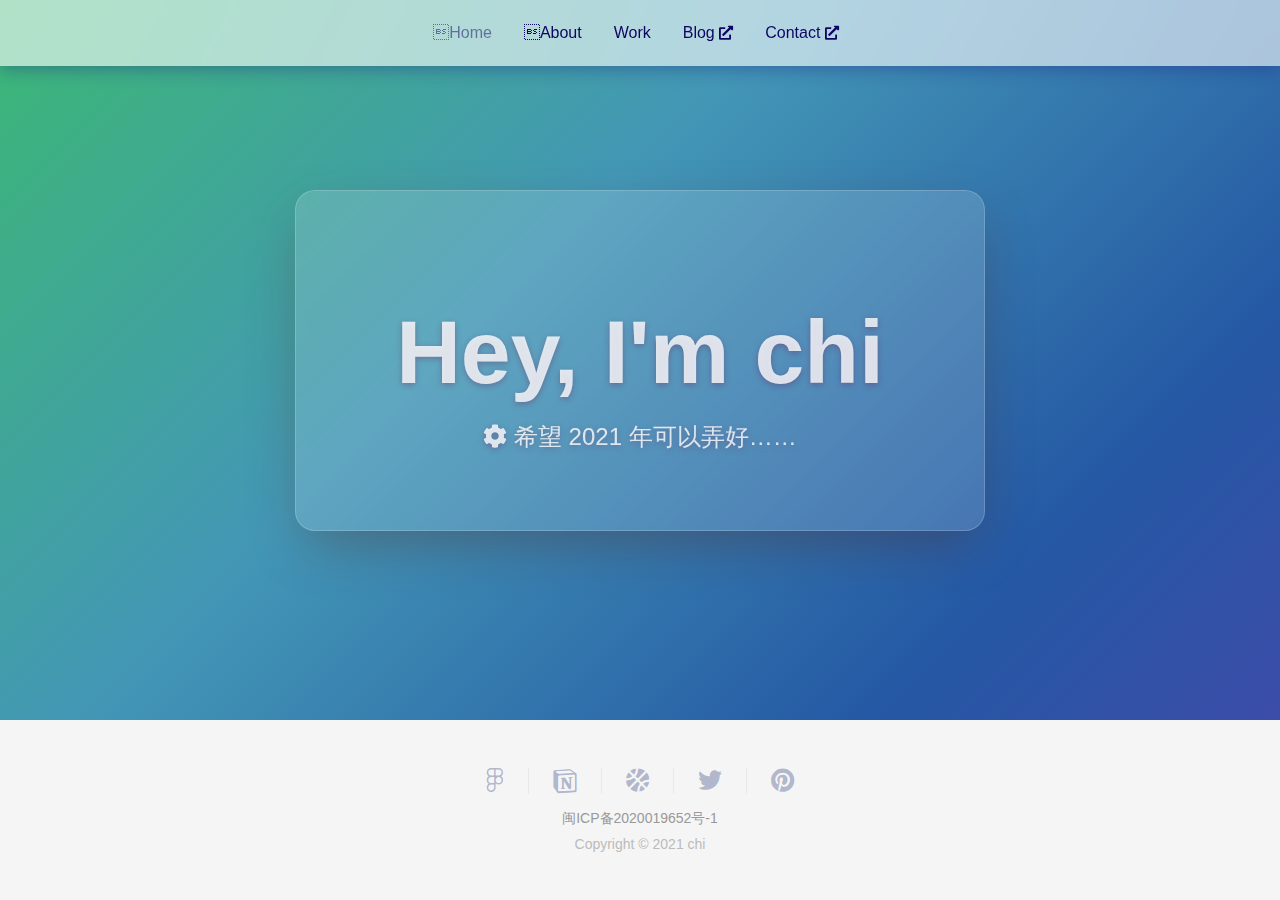
<file: index.html>
<!DOCTYPE html>
<html lang="en">

<head>
    <meta charset="UTF-8">
    <meta name="viewport" content="width=device-width, initial-scale=1.0">
    <title>Bin Chi · Interface Designer</title>
    <script src="//at.alicdn.com/t/font_2317884_da7znsmqbyn.js"></script>
    <link href="https://cdn.bootcss.com/font-awesome/5.13.0/css/all.css" rel="stylesheet">
    <link rel="stylesheet" href="/css/iconfont.css">
    <link rel="shortcut icon" href="img/favicon.ico" />
    <link rel="bookmark" href="img/favicon.ico‰" />
    <link rel="stylesheet" href="/css/public.css">
    <link rel="stylesheet" href="/css/home.css">
    <script>
        var _hmt = _hmt || [];
        (function () {
            var hm = document.createElement("script");
            hm.src = "https://hm.baidu.com/hm.js?8c375a090794a5fc9f3ac53ab1648069";
            var s = document.getElementsByTagName("script")[0];
            s.parentNode.insertBefore(hm, s);
        })();
    </script>
</head>

<body>
    <div class="content-wrapper">
        <div class="hero-wrapper">
            <div class="navbar-wrapper">
                <ul class="navbar-items">
                    <li>
                        <a id="current" href="#" target="" style="opacity:0.5; cursor:default;">Home
                        </a>
                    </li>
                    <li>
                        <a href="/about.html" target="">About
                        </a>
                    </li>
                    <li>
                        <a href="/work.html">Work</a>
                    </li>
                    <li>
                        <a href="https://cbc.design/blog" target="_Blank">Blog
                            <i class="fas fa-external-link-alt"></i>
                        </a>
                    </li>
                    <li>
                        <a href="mailto:chi070508@gmail.com">Contact
                            <i class="fas fa-external-link-alt"></i>
                        </a>
                    </li>
                </ul>
            </div>
            <div class="box1">
                <svg class="icon" aria-hidden="true" style="font-size: 40px;">
                    <use xlink:href="#icon-icon_emoji_cool"></use>
                </svg>
                <h1>Hey, I'm chi</h1>
                <h2>
                    <i class="fas fa-cog fa-spin" style="font-size: 24px;"></i>
                    希望 2021 年可以弄好……
                </h2>
            </div>
        </div>
        <!-- <div class="work-section">
        </div> -->

        <div class="footer-section">
            <ul class="social-links">
                <li>
                    <a href="https://www.figma.com/@chi" target="_Blank">
                        <i class="fab fa-figma"></i>
                    </a>
                </li>
                <li>
                    <a href="https://chixbin.com" target="_Blank">
                        <i class="iconfont icon-notion"></i>
                    </a>
                </li>
                <li>
                    <a href="https://dribbble.com/chibin" target="_Blank">
                        <i class="fas fa-basketball-ball"></i>
                    </a>
                </li>
                <li>
                    <a href="https://twitter.com/chibinya_" target="_Blank">
                        <i class="fab fa-twitter"></i>
                    </a>
                </li>
                <li>
                    <a href="https://www.pinterest.com/chixbin/" target="_Blank">
                        <i class="fab fa-pinterest"></i>
                    </a>
                </li>
            </ul>
            <div class="copyright">
                <a href="https://beian.miit.gov.cn/#/Integrated/index" target="_Blank">闽ICP备2020019652号-1
                </a>
                </br>
                <span style="color: #bbb;"> Copyright © 2021 chi</span>
            </div>
        </div>
    </div>
</body>

</html>
</file>
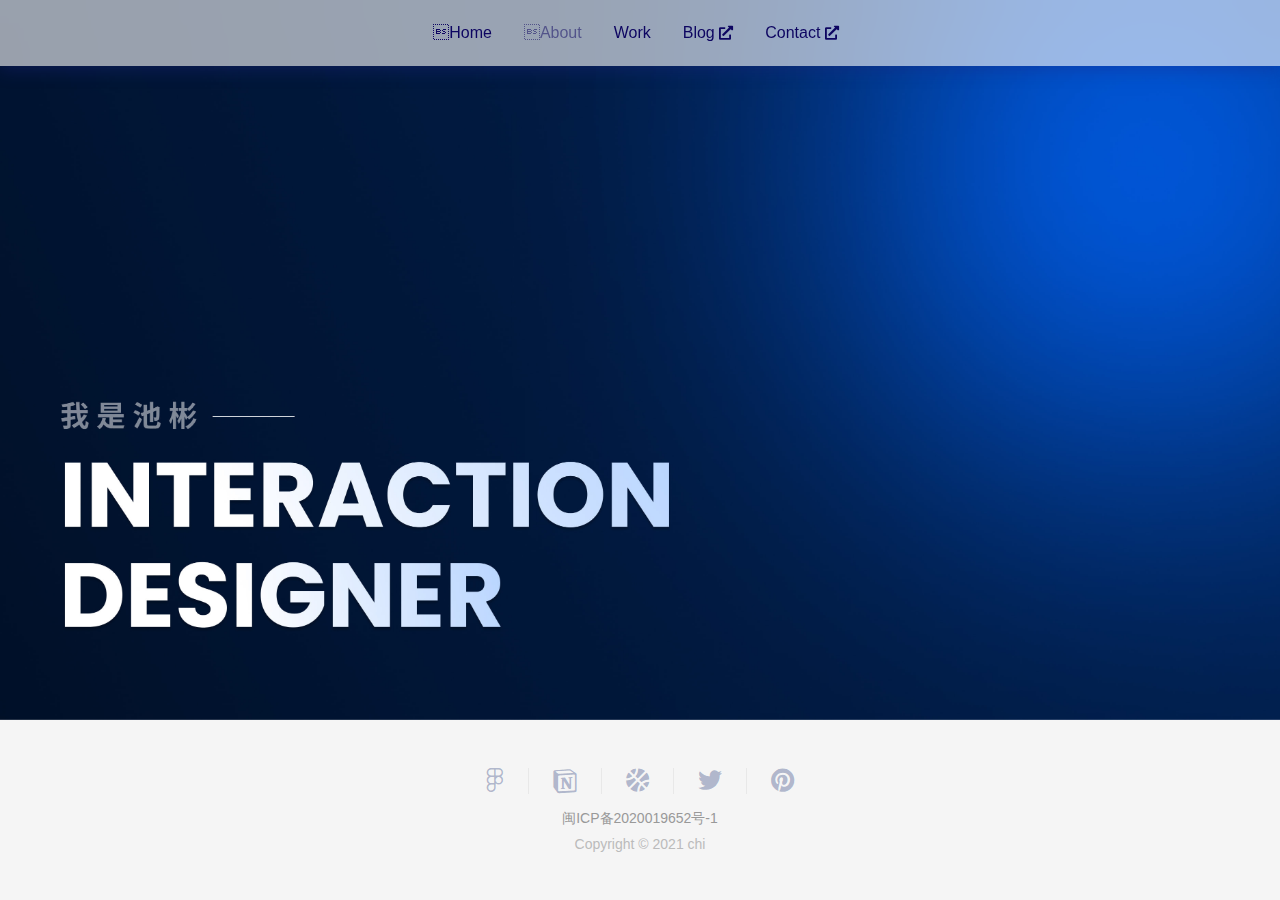
<file: about.html>
<!DOCTYPE html>
<html lang="en">

<head>
    <meta charset="UTF-8">
    <meta name="viewport" content="width=device-width, initial-scale=1.0">
    <title>Bin Chi · About</title>
    <script src="//at.alicdn.com/t/font_2317884_da7znsmqbyn.js"></script>
    <link href="https://cdn.bootcss.com/font-awesome/5.13.0/css/all.css" rel="stylesheet">
    <link rel="stylesheet" href="/css/iconfont.css">
    <link rel="shortcut icon" href="img/favicon.ico" />
    <link rel="bookmark" href="img/favicon.ico‰" />
    <link rel="stylesheet" href="/css/public.css">
    <link rel="stylesheet" href="/css/about.css">
    <script>
        var _hmt = _hmt || [];
        (function () {
            var hm = document.createElement("script");
            hm.src = "https://hm.baidu.com/hm.js?8c375a090794a5fc9f3ac53ab1648069";
            var s = document.getElementsByTagName("script")[0];
            s.parentNode.insertBefore(hm, s);
        })();
    </script>
</head>

<body>
    <div class="content-wrapper">
        <div class="navbar-wrapper">
            <ul class="navbar-items">
                <li>
                    <a href="/index.html" target="">Home
                    </a>
                </li>
                <li>
                    <a id="current" href="#" target="" style="opacity:0.5; cursor:default;">About
                    </a>
                </li>
                <li>
                    <a href="/work.html">Work
                    </a>
                </li>
                <li>
                    <a href="https://cbc.design/blog" target="_Blank">Blog
                        <i class="fas fa-external-link-alt"></i>
                    </a>
                </li>
                <li>
                    <a href="mailto:chi070508@gmail.com">Contact
                        <i class="fas fa-external-link-alt"></i>
                    </a>
                </li>
            </ul>
        </div>
        <div class="banner">

        </div>

        <div class="footer-section">
            <ul class="social-links">
                <li>
                    <a href="https://www.figma.com/@chi" target="_Blank">
                        <i class="fab fa-figma"></i>
                    </a>
                </li>
                <li>
                    <a href="https://chixbin.com" target="_Blank">
                        <i class="iconfont icon-notion"></i>
                    </a>
                </li>
                <li>
                    <a href="https://dribbble.com/chibin" target="_Blank">
                        <i class="fas fa-basketball-ball"></i>
                    </a>
                </li>
                <li>
                    <a href="https://twitter.com/chibinya_" target="_Blank">
                        <i class="fab fa-twitter"></i>
                    </a>
                </li>
                <li>
                    <a href="https://www.pinterest.com/chixbin/" target="_Blank">
                        <i class="fab fa-pinterest"></i>
                    </a>
                </li>
            </ul>
            <div class="copyright">
                <a href="https://beian.miit.gov.cn/#/Integrated/index">闽ICP备2020019652号-1
                </a>
                </br>
                <span style="color: #bbb;"> Copyright © 2021 chi</span>
            </div>
        </div>
    </div>
</body>

</html>
</file>
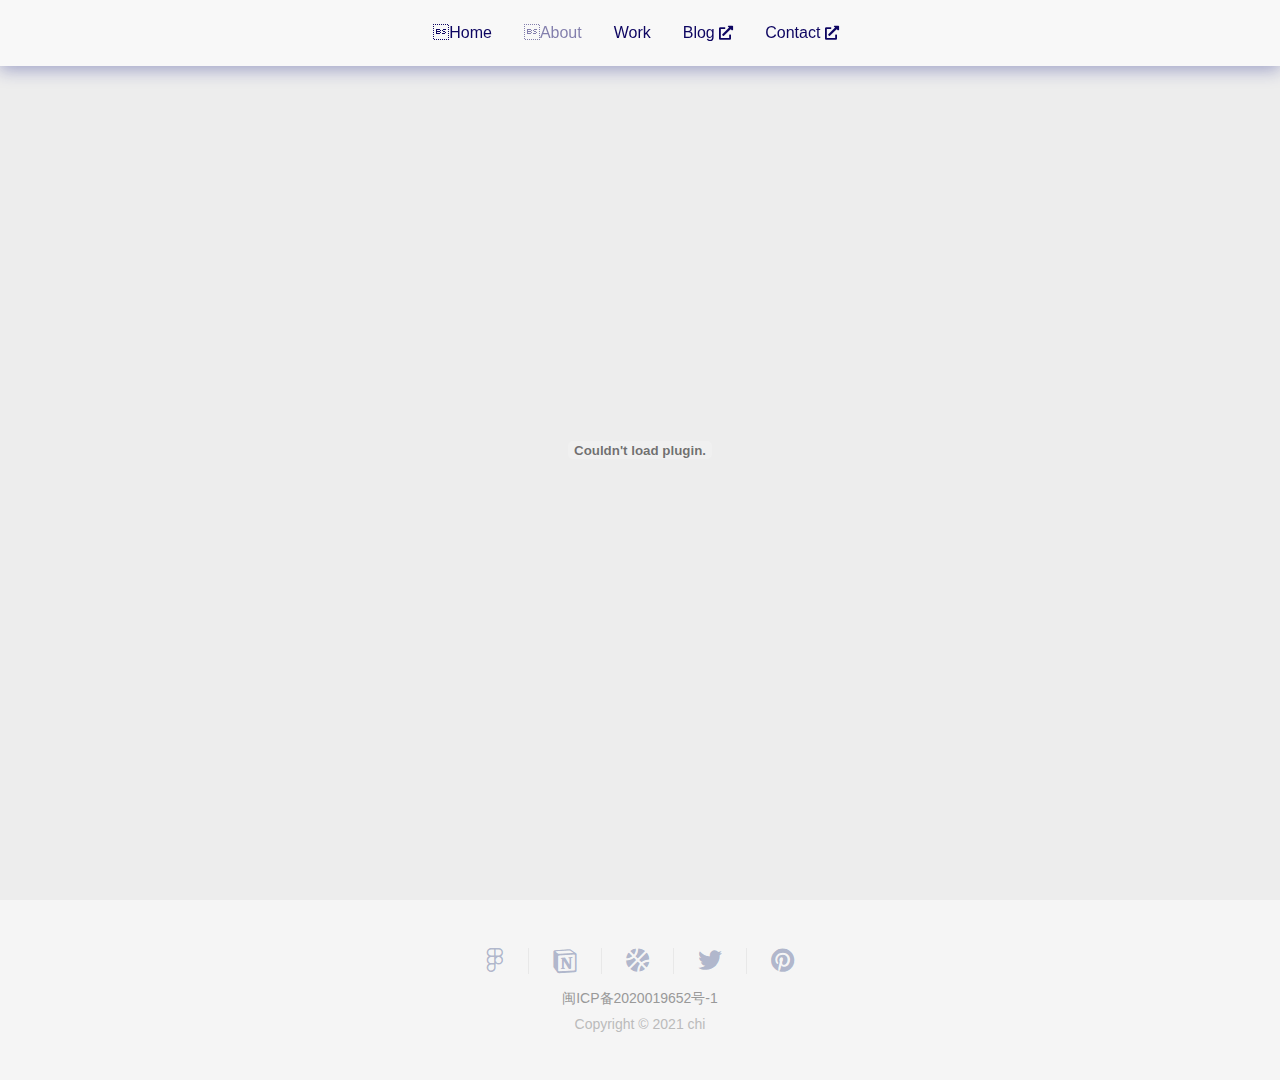
<file: uipatterns.html>
<!DOCTYPE html>
<html lang="en">

<head>
    <meta charset="UTF-8">
    <meta name="viewport" content="width=device-width, initial-scale=1.0">
    <title>Bin Chi · About</title>
    <script src="//at.alicdn.com/t/font_2317884_da7znsmqbyn.js"></script>
    <link href="https://cdn.bootcss.com/font-awesome/5.13.0/css/all.css" rel="stylesheet">
    <link rel="stylesheet" href="/css/iconfont.css">
    <link rel="shortcut icon" href="img/favicon.ico" />
    <link rel="bookmark" href="img/favicon.ico‰" />
    <link rel="stylesheet" href="/css/public.css">
    <link rel="stylesheet" href="/css/project.css">
    <script>
        var _hmt = _hmt || [];
        (function () {
            var hm = document.createElement("script");
            hm.src = "https://hm.baidu.com/hm.js?8c375a090794a5fc9f3ac53ab1648069";
            var s = document.getElementsByTagName("script")[0];
            s.parentNode.insertBefore(hm, s);
        })();
    </script>
</head>

<body>
    <div class="content-wrapper">
        <div class="navbar-wrapper">
            <ul class="navbar-items">
                <li>
                    <a href="/index.html" target="">Home
                    </a>
                </li>
                <li>
                    <a id="current" href="#" target="" style="opacity:0.5; cursor:default;">About
                    </a>
                </li>
                <li>
                    <a href="/work.html">Work
                    </a>
                </li>
                <li>
                    <a href="https://cbc.design/blog" target="_Blank">Blog
                        <i class="fas fa-external-link-alt"></i>
                    </a>
                </li>
                <li>
                    <a href="mailto:chi070508@gmail.com">Contact
                        <i class="fas fa-external-link-alt"></i>
                    </a>
                </li>
            </ul>
        </div>
        <div class="banner">
            <embed src="/file/resume-chill-2019.pdf" width="100%"/>
        </div>

        <div class="footer-section">
            <ul class="social-links">
                <li>
                    <a href="https://www.figma.com/@chi" target="_Blank">
                        <i class="fab fa-figma"></i>
                    </a>
                </li>
                <li>
                    <a href="https://chixbin.com" target="_Blank">
                        <i class="iconfont icon-notion"></i>
                    </a>
                </li>
                <li>
                    <a href="https://dribbble.com/chibin" target="_Blank">
                        <i class="fas fa-basketball-ball"></i>
                    </a>
                </li>
                <li>
                    <a href="https://twitter.com/chibinya_" target="_Blank">
                        <i class="fab fa-twitter"></i>
                    </a>
                </li>
                <li>
                    <a href="https://www.pinterest.com/chixbin/" target="_Blank">
                        <i class="fab fa-pinterest"></i>
                    </a>
                </li>
            </ul>
            <div class="copyright">
                <a href="https://beian.miit.gov.cn/#/Integrated/index">闽ICP备2020019652号-1
                </a>
                </br>
                <span style="color: #bbb;"> Copyright © 2021 chi</span>
            </div>
        </div>
    </div>
</body>

</html>
</file>
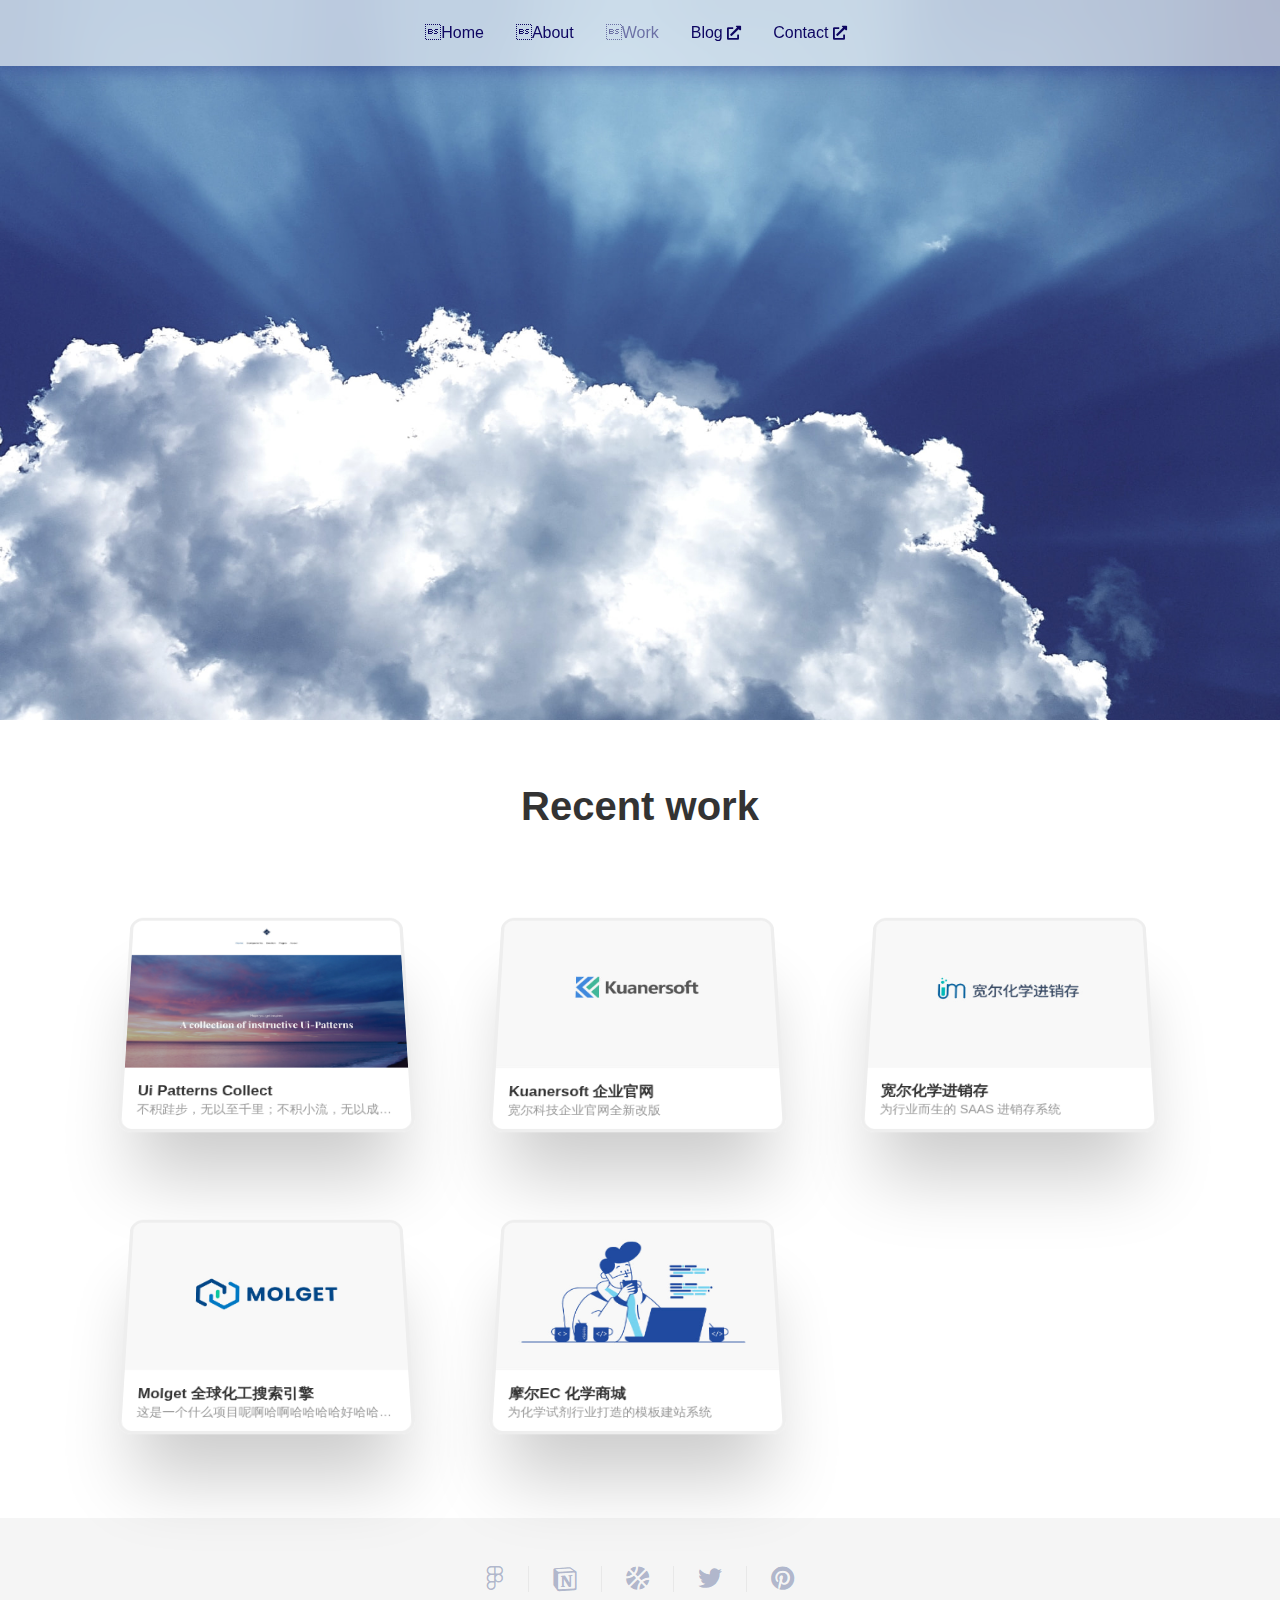
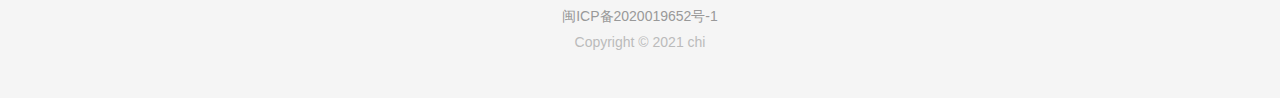
<file: work.html>
<!DOCTYPE html>
<html lang="en">

<head>
    <meta charset="UTF-8">
    <meta name="viewport" content="width=device-width, initial-scale=1.0">
    <title>Bin Chi · Work</title>
    <script src="//at.alicdn.com/t/font_2317884_da7znsmqbyn.js"></script>
    <link href="https://cdn.bootcss.com/font-awesome/5.13.0/css/all.css" rel="stylesheet">
    <link rel="stylesheet" href="/css/iconfont.css">
    <link rel="shortcut icon" href="img/favicon.ico" />
    <link rel="bookmark" href="img/favicon.ico‰" />
    <link rel="stylesheet" href="/css/public.css">
    <link rel="stylesheet" href="/css/work.css">
    <script>
        var _hmt = _hmt || [];
        (function () {
            var hm = document.createElement("script");
            hm.src = "https://hm.baidu.com/hm.js?8c375a090794a5fc9f3ac53ab1648069";
            var s = document.getElementsByTagName("script")[0];
            s.parentNode.insertBefore(hm, s);
        })();
    </script>
</head>

<body>
    <div class="content-wrapper">
        <div class="navbar-wrapper">
            <ul class="navbar-items">
                <li>
                    <a href="/index.html" target="">Home
                    </a>
                </li>
                <li>
                    <a href="/about.html" target="">About
                    </a>
                </li>
                <li>
                    <a id="current" href="#" style="opacity: 0.5; cursor: default;">Work
                    </a>
                </li>
                <LI>
                    <a href="https://cbc.design/blog" target="_Blank">Blog
                        <i class="fas fa-external-link-alt"></i>
                    </a>
                </li>
                <li>
                    <a href="mailto:chi070508@gmail.com">Contact
                        <i class="fas fa-external-link-alt"></i>
                    </a>
                </li>
            </ul>
        </div>
        <div class="banner">

        </div>
        <div class="work">
            <h2 class="section-title">Recent work</h2>
            <div class="project-items">
                <div onclick="alert('建设中……')" class="project-item">
                    <a href="#">
                        <div class="project-cover">
                            <img src="/img/uipcover.jpg" alt="">
                        </div>
                        <div class="project-title">
                            <h5>Ui Patterns Collect</h2>
                        </div>
                        <p class="project-desc">不积跬步，无以至千里；不积小流，无以成江海。</p>
                    </a>
                </div>
                <div onclick="alert('建设中……')" class="project-item">
                    <a href="#">
                        <div class="project-cover">
                            <img src="/img/krcover.jpg" alt="">
                        </div>
                        <div class="project-title">
                            <h5>Kuanersoft 企业官网</h2>
                        </div>
                        <p class="project-desc">宽尔科技企业官网全新改版</p>
                    </a>
                </div>
                <div onclick="alert('建设中……')" class="project-item">
                    <a href="#">
                        <div class="project-cover">
                            <img src="/img/kuanerc3.jpg" alt="">
                        </div>
                        <div class="project-title">
                            <h5>宽尔化学进销存</h2>
                        </div>
                        <p class="project-desc">为行业而生的 SAAS 进销存系统</p>
                    </a>
                </div>
                <div onclick="alert('建设中……')" class="project-item">
                    <a href="#">
                        <div class="project-cover">
                            <img src="/img/molgetcover.jpg" alt="">
                        </div>
                        <div class="project-title">
                            <h5>Molget 全球化工搜索引擎</h2>
                        </div>
                        <p class="project-desc">这是一个什么项目呢啊哈啊哈哈哈哈好哈哈这是一个什么项目呢啊哈啊哈哈哈哈好哈哈这是一个什么项目呢啊哈啊哈哈哈哈好哈哈啊哈啊哈哈哈哈好</p>
                    </a>
                </div>
                <div class="project-item">
                    <a href="/uipatterns.html">
                        <div class="project-cover">
                            <img src="/img/extracover.jpg" alt="">
                        </div>
                        <div class="project-title">
                            <h5>摩尔EC 化学商城</h2>
                        </div>
                        <p class="project-desc">为化学试剂行业打造的模板建站系统</p>
                    </a>
                </div>
            </div>
        </div>

        <div class="footer-section">
            <ul class="social-links">
                <li>
                    <a href="https://www.figma.com/@chi" target="_Blank">
                        <i class="fab fa-figma"></i>
                    </a>
                </li>
                <li>
                    <a href="https://chixbin.com" target="_Blank">
                        <i class="iconfont icon-notion"></i>
                    </a>
                </li>
                <li>
                    <a href="https://dribbble.com/chibin" target="_Blank">
                        <i class="fas fa-basketball-ball"></i>
                    </a>
                </li>
                <li>
                    <a href="https://twitter.com/chibinya_" target="_Blank">
                        <i class="fab fa-twitter"></i>
                    </a>
                </li>
                <li>
                    <a href="https://www.pinterest.com/chixbin/" target="_Blank">
                        <i class="fab fa-pinterest"></i>
                    </a>
                </li>
            </ul>
            <div class="copyright">
                <a href="https://beian.miit.gov.cn/#/Integrated/index">闽ICP备2020019652号-1
                </a>
                </br>
                <span style="color: #bbb;"> Copyright © 2021 chi</span>
            </div>
        </div>
    </div>
</body>

</html>
</file>
<file: css/iconfont.css>
@font-face {font-family: "iconfont";
  src: url('iconfont.eot?t=1610161192796'); /* IE9 */
  src: url('iconfont.eot?t=1610161192796#iefix') format('embedded-opentype'), /* IE6-IE8 */
  url('[data-uri]') format('woff2'),
  url('iconfont.woff?t=1610161192796') format('woff'),
  url('iconfont.ttf?t=1610161192796') format('truetype'), /* chrome, firefox, opera, Safari, Android, iOS 4.2+ */
  url('iconfont.svg?t=1610161192796#iconfont') format('svg'); /* iOS 4.1- */
}

.iconfont {
  font-family: "iconfont" !important;
  font-size: 16px;
  font-style: normal;
  -webkit-font-smoothing: antialiased;
  -moz-osx-font-smoothing: grayscale;
}

.icon-notion:before {
  content: "\ec37";
}
</file>
<file: css/public.css>
/* 下面为 iconfont svg 的使用 */
.icon {
    width: 1em;
    height: 1em;
    vertical-align: -0.15em;
    fill: currentColor;
    overflow: hidden;
}

:root {
    --gray1: #333;
    --gray2: #666;
    --gray3: #999;
}

* {
    margin: 0;
    padding: 0;
    font-size: 14px;
    box-sizing: border-box;
    /* font-family: "Times New Roman",Times,serif; */
    font-family: -apple-system, BlinkMacSystemFont, 'Segoe UI', Roboto, Oxygen, Ubuntu, Cantarell, 'Open Sans', 'Helvetica Neue', sans-serif;
    list-style: none;
}

.section-title {
    font-size: 40px;
    color: #333;
    margin: 64px 0 56px;
    text-align: center;
}

body {
    background-color: #fff;
    cursor: url(/img/cursorfigma.png), default;
}


a {
    text-decoration: none;
    cursor: url(/img/cursorfigmahover.png), pointer;
}

.content-wrapper {
    /* margin: 0 auto; */
    display: flex;
    flex-direction: column;
    justify-content: center;
    align-items: center;
}

.navbar-wrapper {
    z-index: 1000;
    display: flex;
    justify-content: center;
    position: fixed;
    top: 0;
    padding: 24px 0;
    width: 100%;
    background: rgba(255, 255, 255, 0.6);
    backdrop-filter: blur(24px);
    -webkit-backdrop-filter: blur(7.5px);
    box-shadow: 0 4px 16px 0 rgba(31, 38, 135, 0.37);
}

.navbar-items {
    display: flex;
}

.navbar-items li a {
    font-size: 16px;
    color: #0d0561;
    transition: 0.3s ease-in-out;
    background-color: rgb(57, 28, 164, 0);
    border-radius: 4px;
    padding: 12px 12px;
    margin-right: 8px;
}

.navbar-items li a:not(#current):hover {
    color: #fff;
    background-color: rgb(57, 28, 164, 0.6);
}

/* footer */
.social-links {
    display: flex;
}

.social-links li:not(:last-child) {
    border-right: 1px solid rgb(232, 232, 232);
}

.social-links li a {
    padding: 0px 24px;
    color: rgba(6, 28, 101, 0.3);
    transition: 0.3s;
}

.social-links li a:hover {
    color: rgba(6, 28, 101);
}

.social-links li i {
    font-size: 24px;
}

.footer-section {
    width: 100%;
    height: 20vh;
    background-color: #f5f5f5;
    display: flex;
    justify-content: center;
    align-items: center;
    flex-direction: column;
    text-align: center;
}

.copyright a {
    color: var(--gray3);
    display: inline-block;
    margin: 16px 0 8px;
}

/* 响应式查询 */
@media (max-width:768px) {
    .navbar-items li a {
        margin-right: 0px;
    }

    .section-title {
        font-size: 32px;
        margin: 48px 0 0px;
        text-align: center;
    }
}
</file>
<file: css/home.css>
.hero-wrapper {
    display: flex;
    flex-direction: column;
    align-items: center;
    justify-content: center;
    height: 80vh;
    width: 100%;
    background: linear-gradient(135deg,
            rgb(60, 184, 116),
            rgb(67, 151, 182),
            rgb(36, 87, 164),
            rgb(85, 67, 174),
            rgb(136, 78, 152),
            rgb(159, 91, 71));
    background-size: 200% 200%;
    animation: gradient-move 5s ease-in-out alternate infinite;
}

@keyframes gradient-move {
    0% {
        background-position: 0% 0%;
    }

    100% {
        background-position: 100% 100%;
    }
}

.box1 h1 {
    font-size: 6.4rem;
    font-weight: 700;
    text-shadow: 0px 2px 6px rgba(115, 5, 66, 0.3);
}

.box1 h2 {
    font-weight: 300;
    font-size: 24px;
    line-height: 46px;
    margin-top: 10px;
    text-shadow: 0px 2px 6px rgba(115, 5, 66, 0.3);

}

.box1 {
    display: flex;
    flex-direction: column;
    padding: 70px 100px;
    align-items: center;
    justify-content: center;
    transition: 0.5s ease-in-out;
    background: rgba(255, 255, 255, 0.15);
    box-shadow: 0 20px 56px -12px rgba(91, 22, 7, 0.34);
    backdrop-filter: blur(4px);
    -webkit-backdrop-filter: blur(4px);
    border-radius: 20px;
    border: 1px solid rgba(255, 255, 255, 0.18);
    color: rgba(255, 255, 255, 0.8);
}

.box1:hover {
    transform: scale(1.02);
    color: rgba(255, 255, 255, 1);
}

/* 响应式查询 */
@media (max-width:768px) {
    .box1 h1 {
        font-size: 3rem;
        font-weight: 700;
        text-shadow: 0px 2px 6px rgba(115, 5, 66, 0.3);
    }

    .box1 {
        display: flex;
        flex-direction: column;
        padding: 24px 40px;
        align-items: center;
        justify-content: center;
        transition: 0.5s ease-in-out;
        background: rgba(255, 255, 255, 0.15);
        box-shadow: 0 20px 56px -12px rgba(91, 22, 7, 0.34);
        backdrop-filter: blur(4px);
        -webkit-backdrop-filter: blur(4px);
        /* border-radius: 16px; */
        border: 1px solid rgba(255, 255, 255, 0.18);
        color: rgba(255, 255, 255, 0.8);
    }

    .box1 h2 {
        font-weight: 300;
        font-size: 20px;
        line-height: 46px;
        text-shadow: 0px 2px 6px rgba(115, 5, 66, 0.3);
    }

}
</file>
<file: css/about.css>
.banner {
    height: 80vh;
    width: 100%;
    background: url(/img/aboutblue.jpg) no-repeat bottom left/cover;
}

@media (max-width:768px) {
    .banner {
        height: 80vh;
        background: url(/img/aboutbluemobile.jpg) no-repeat bottom left/cover;
    }
}
</file>
<file: css/project.css>
.banner {
    display: flex;
    justify-content: center;
    height: 100vh;
    width: 100%;
    background-color: rgb(237, 237, 237);
}

@media (max-width:768px) {
    .banner {
        height: 80vh;
        background: url(/img/aboutbluemobile.jpg) no-repeat bottom left/cover;
    }
}
</file>
<file: css/work.css>
.banner {
    height: 80vh;
    width: 100%;
    background: url(/img/workbg2.jpg) no-repeat center/cover;
}

.work {
    display: flex;
    flex-direction: column;
    justify-content: center;
}

.project-items {
    display: flex;
    flex-wrap: wrap;
    padding: 0 80px 30px;
}

.project-item {
    flex-basis: 29%;
    margin: 0 2.1% 32px;
    /* 模糊效果 */
    /* transform:
        perspective(800px) rotateY(25deg) scale(0.9) rotateX(10deg);
    filter: blur(2px);
    border-radius: 16px;
    overflow: hidden;
    opacity: 0.4;
    transition: 0.6s ease all; */

    /* 卡片阴影 */
    transform:
        perspective(1050px) translate3d(0px, 0px, -150px) rotateX(25deg) scale(1, 1);
    border-radius: 16px;
    border: 4px solid #eee;
    overflow: hidden;
    box-shadow: 0 70px 80px -20px rgba(0, 0, 0, 0.2);
    transition: 0.5s ease all;
}

.project-title h5 {
    margin-top: 12px;
    padding: 0 16px;
    font-size: 1.2rem;
    line-height: 26px;
    color: var(--gray1);
}

.project-desc {
    padding: 0 16px 12px;
    color: var(--gray3);
    width: 100%;
    overflow: hidden;
    text-overflow: ellipsis;
    white-space: nowrap;
}

.project-cover {
    width: 100%;
    overflow: hidden;
}

.project-cover img {
    width: 100%;
    transition: 0.5s ease-in-out;
}

.project-item:hover {
    /* transform:
        perspective(800px) rotateY(-15deg) translateY(-50px) rotateX(10deg) scale(1);
    filter: blur(0);
    opacity: 1; */
    /* 卡片阴影 */
    transform: translate3d(0px, 0px, -250px);
}

/* 响应式查询 */
@media screen and (max-width:768px) {
    .project-items {
        display: flex;
        flex-direction: column;
        padding: 40px 0px 0px;
    }

    .project-item {
        width: 320px;
        margin: 0 0 24px;
    }

    .project-cover {
        width: 100%;
        overflow: hidden;
    }

    .project-cover img {
        width: 100%;
    }

    .project-title h5 {
        margin-top: 8px;
        font-size: 16px;
        line-height: 26px;
        color: var(--gray1);
    }

}


































/* .middlewrap {
    display: flex;
    flex-direction: column;
    align-items: center;
    justify-content: center;
    height: 90vh;
    width: 100%;
    background-color: #091634;
}

.middlewrap h1 {
    margin: 32px 0px 16px;
    color: white;
}

.middlewrap iframe {
    width: 700px;
    height: 400px;
}
 */

/* 响应式查询 */
/* @media (max-width:768px) {
    .middlewrap iframe {
        width: 90%;
        height: 30%;
    }
} */
</file>
